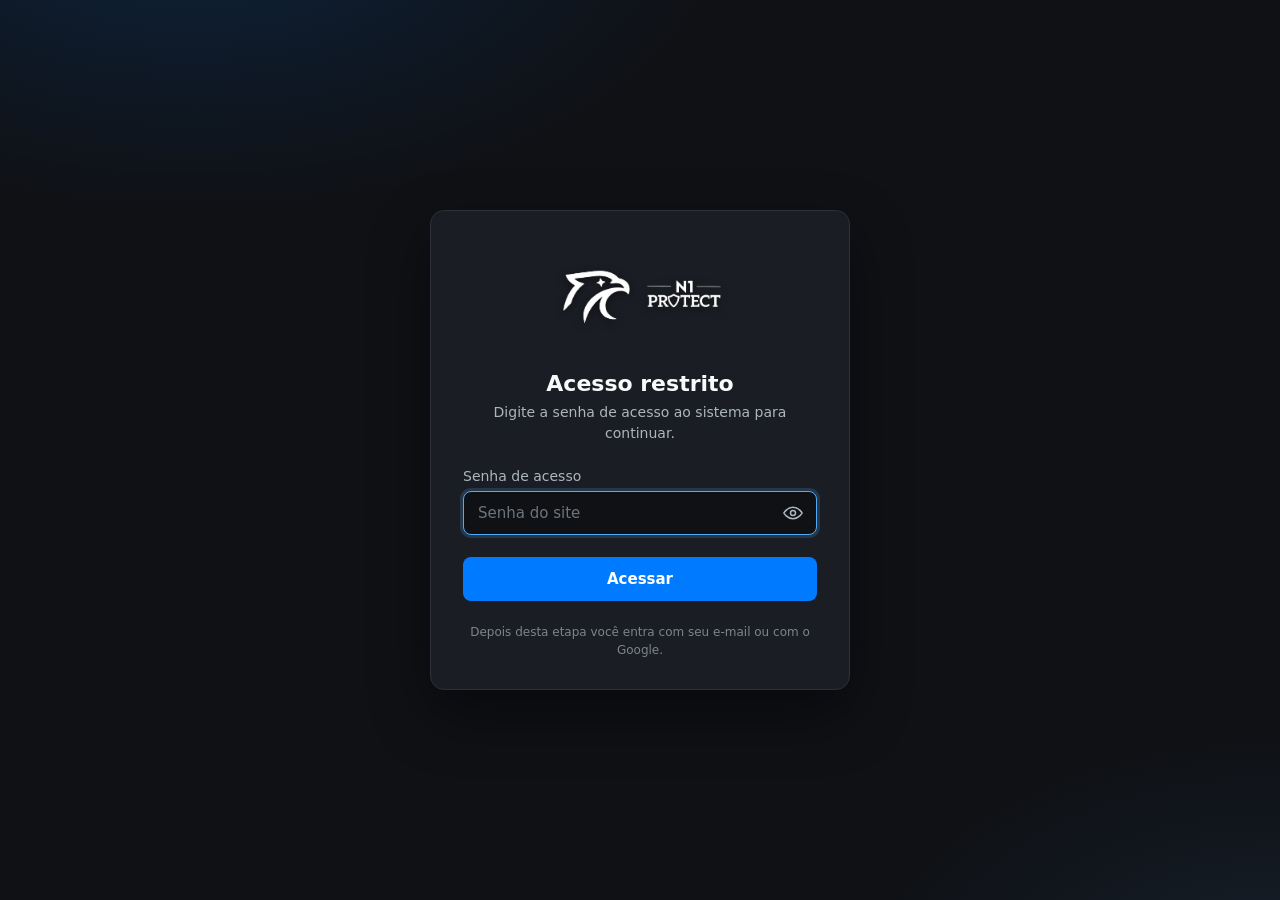
<file: acesso/index.html>
<!DOCTYPE html>
<html lang="pt-BR">
<head>
    <meta charset="UTF-8">
    <meta name="viewport" content="width=device-width, initial-scale=1.0">
    <meta name="robots" content="noindex, nofollow">
    <title>Acesso restrito | N1 Protect</title>
    
    <link rel="stylesheet" href="/acesso/styles.css">
    <link rel="icon" href="https://n1protect.com.br/n1protectlogo.png">
</head>
<body>
    <main class="login-caixa">
        <div class="login-marca">
            <img src="/images/n1protectlogo.png" alt="N1 PROTECT">
        </div>

        <h1>Acesso restrito</h1>
        <p class="login-sub">Digite a senha de acesso ao sistema para continuar.</p>

        <div id="aviso" class="aviso" role="alert" aria-live="polite"></div>

        <form id="form-acesso" novalidate>
            <div class="campo">
                <label for="acesso-senha">Senha de acesso</label>
                <div class="campo-senha">
                    <input type="password" id="acesso-senha" name="senha-site" autocomplete="off"
                           placeholder="Senha do site" required autofocus maxlength="200">
                    <button type="button" class="ver-senha" id="btn-ver-senha" aria-label="Mostrar senha" aria-pressed="false">
                        <svg id="icone-olho" viewBox="0 0 24 24" fill="none" stroke="currentColor" stroke-width="1.8" stroke-linecap="round" stroke-linejoin="round" aria-hidden="true">
                            <path d="M1 12s4-7 11-7 11 7 11 7-4 7-11 7S1 12 1 12z"/><circle cx="12" cy="12" r="3"/>
                        </svg>
                    </button>
                </div>
            </div>
            <button type="submit" class="botao botao-primario" id="btn-acessar">Acessar</button>
        </form>

        <p class="rodape-nota">Depois desta etapa você entra com seu e-mail ou com o Google.</p>
    </main>

    <script src="/config.js"></script>
    <script src="/acesso/script.js"></script>
</body>
</html>
</file>
<file: acesso/styles.css>
:root {
    --bg-color: #0f1115;
    --panel-bg: #1a1d24;
    --panel-2: #20242d;
    --primary: #007bff;
    --primary-hover: #0a68d6;
    --text-light: #f8f9fa;
    --text-muted: #adb5bd;
    --border: #2c3038;
    --success: #28a745;
    --deficit: #f53333;
    --blue: #52aaf7;
    --raio: 10px;
}

* { 
    margin: 0; padding: 0; 
    box-sizing: border-box; 
    -webkit-tap-highlight-color: transparent;
    font-family: 'Segoe UI', system-ui, Roboto, Helvetica, Arial, sans-serif; 
}

html, body { height: 100%; }

body {
    background:
        radial-gradient(900px 500px at 15% -10%, rgba(0, 123, 255, 0.16), transparent 60%),
        radial-gradient(700px 420px at 100% 110%, rgba(82, 170, 247, 0.10), transparent 60%),
        var(--bg-color);
    color: var(--text-light);
    min-height: 100vh;
    display: grid;
    place-items: center;
    padding: 24px 16px;
}

.login-caixa {
    width: 100%;
    max-width: 420px;
    background: var(--panel-bg);
    border: 1px solid var(--border);
    border-radius: 14px;
    padding: 36px 32px 30px;
    box-shadow: 0 24px 60px rgba(0, 0, 0, 0.45);
}

.login-marca { text-align: center; margin-bottom: 26px; }
.login-marca img { max-width: 190px; height: auto; filter: drop-shadow(0 2px 4px rgba(0, 0, 0, 0.5)); }

.login-caixa h1 { font-size: 22px; font-weight: 600; margin-bottom: 6px; text-align: center; }
.login-sub { color: var(--text-muted); font-size: 14px; text-align: center; margin-bottom: 24px; line-height: 1.5; }

.campo { display: flex; flex-direction: column; margin-bottom: 16px; }
.campo label { font-size: 14px; color: var(--text-muted); margin-bottom: 7px; }

.campo input {
    width: 100%;
    background: var(--bg-color);
    border: 1px solid var(--border);
    color: var(--text-light);
    padding: 12px 14px;
    border-radius: 8px;
    font-size: 15px;
    outline: none;
    transition: border-color 0.2s ease, box-shadow 0.2s ease;
}
.campo input::placeholder { color: #6c757d; }
.campo input:focus { border-color: var(--blue); box-shadow: 0 0 0 3px rgba(82, 170, 247, 0.18); }
.campo input[aria-invalid="true"] { border-color: var(--deficit); }

.campo-senha { position: relative; }
.campo-senha input { padding-right: 46px; }
.ver-senha {
    position: absolute; right: 6px; top: 50%; transform: translateY(-50%);
    width: 36px; height: 36px; border: none; background: none; color: var(--text-muted);
    border-radius: 6px; cursor: pointer; display: grid; place-items: center;
}
.ver-senha:hover { color: var(--text-light); background: rgba(255, 255, 255, 0.06); }
.ver-senha:focus-visible { outline: 2px solid var(--blue); outline-offset: 1px; }
.ver-senha svg { width: 20px; height: 20px; }

.botao {
    width: 100%;
    display: inline-flex; align-items: center; justify-content: center; gap: 10px;
    padding: 12px 18px;
    border-radius: 8px;
    font-size: 15px; font-weight: 600;
    cursor: pointer;
    border: 1px solid transparent;
    transition: background-color 0.2s ease, border-color 0.2s ease, opacity 0.2s ease;
}
.botao:focus-visible { outline: 2px solid var(--blue); outline-offset: 2px; }
.botao:disabled { opacity: 0.65; cursor: not-allowed; }

.botao-primario { background: var(--primary); color: #fff; margin-top: 6px; }
.botao-primario:hover:not(:disabled) { background: var(--primary-hover); }

.botao-google { background: #fff; color: #1f1f1f; border-color: #dadce0; }
.botao-google:hover:not(:disabled) { background: #f4f5f7; }
.botao-google svg { width: 18px; height: 18px; flex: none; }

.separador { display: flex; align-items: center; gap: 12px; color: var(--text-muted); font-size: 13px; margin: 20px 0; }
.separador::before, .separador::after { content: ''; flex: 1; height: 1px; background: var(--border); }

.aviso {
    display: none;
    border-radius: 8px;
    padding: 11px 14px;
    font-size: 14px;
    line-height: 1.45;
    margin-bottom: 18px;
    border: 1px solid;
}
.aviso.visivel { display: block; }
.aviso.erro { background: rgba(245, 51, 51, 0.1); border-color: rgba(245, 51, 51, 0.45); color: #ff9a9a; }
.aviso.info { background: rgba(82, 170, 247, 0.1); border-color: rgba(82, 170, 247, 0.4); color: #a9d4fb; }
.aviso.ok   { background: rgba(40, 167, 69, 0.12); border-color: rgba(40, 167, 69, 0.45); color: #8fe0a4; }

.rodape-nota { margin-top: 22px; text-align: center; font-size: 12px; color: #7d848c; line-height: 1.5; }

.girando {
    width: 16px; height: 16px; border-radius: 50%;
    border: 2px solid currentColor; border-right-color: transparent;
    animation: gira 0.7s linear infinite;
}
@keyframes gira { to { transform: rotate(360deg); } }

.oculto { display: none !important; }

@media (max-width: 480px) {
    .login-caixa { padding: 28px 20px 24px; }
}
@media (prefers-reduced-motion: reduce) {
    .girando { animation-duration: 1.6s; }
}
</file>
